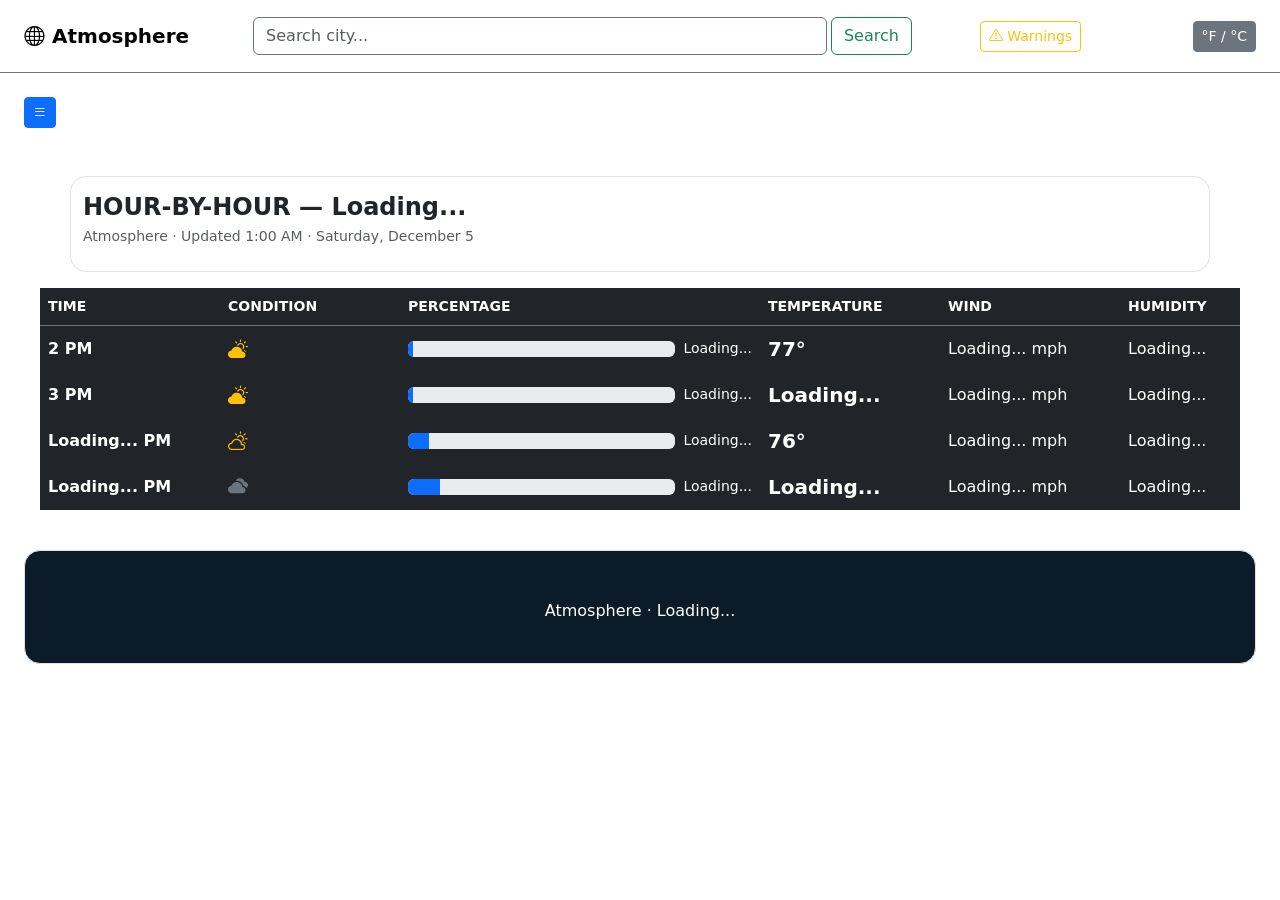
<file: Hourly.html>
<!doctype html>
<html lang="en">

<head>
    <meta charset="utf-8">
    <meta name="viewport" content="width=device-width, initial-scale=1">
    <title>Hourly Data on Atmosphere</title>
    <link href="https://cdn.jsdelivr.net/npm/bootstrap@5.3.8/dist/css/bootstrap.min.css" rel="stylesheet"
        integrity="sha384-sRIl4kxILFvY47J16cr9ZwB07vP4J8+LH7qKQnuqkuIAvNWLzeN8tE5YBujZqJLB" crossorigin="anonymous">
    <link rel="stylesheet" href="https://cdn.jsdelivr.net/npm/bootstrap-icons@1.13.1/font/bootstrap-icons.min.css">
    <link rel="stylesheet" href="style.css">
</head>

<body>
    <!-- Hour-by-Hour Data -->

    <!-- Top Navbar -->
    <nav class="navbar navbar-expand-lg navbar-primary border-bottom border-secondary py-3">
        <div class="container-fluid px-4">
            <a class="navbar-brand fw-bold d-flex align-items-center" href="index.html">
                <i class="bi bi-globe me-2"></i> Atmosphere
            </a>
            <div class="d-flex flex-grow-1 mx-lg-5 my-2 my-lg-0">
                <form id="searchForm" class="d-flex flex-grow-1">
                    <input id="citySearch" class="form-control border-secondary text-dark w-100" type="search"
                        placeholder="Search city..." aria-label="Search">

                    <button class="btn btn-outline-success mx-1" type="submit">
                        Search
                    </button>
                </form>
            </div>
            <div class="d-flex align-items-center gap-3">
                <a href="Warnings.html" class="btn btn-outline-warning btn-sm mx-3">
                    <i class="bi bi-exclamation-triangle"></i>
                    Warnings
                </a>
                <a href="#" class="text-white-50 text-decoration-none small">About Us</a>
                <button id="temperatureToggle" class="btn btn-sm btn-secondary">°F / °C</button>
            </div>
        </div>
    </nav>

    <div class="container-fluid px-4 py-4">
        <div class="row g-4">

            <!-- Sidebar Navigation Menu -->

            <div>
                <button class="btn btn-sm btn-primary" type="button" data-bs-toggle="offcanvas"
                    data-bs-target="#offcanvasScrolling" aria-controls="offcanvasScrolling"><i
                        class="bi bi-list"></i></button>
            </div>

            <div class="offcanvas offcanvas-start" data-bs-scroll="true" data-bs-backdrop="false" tabindex="-1"
                id="offcanvasScrolling" aria-labelledby="offcanvasScrollingLabel">
                <div class="nav flex-column nav-pills gap-2">
                    <div>
                        <button class="btn btn-sm btn-primary" type="button" data-bs-toggle="offcanvas"
                            data-bs-target="#offcanvasScrolling" aria-controls="offcanvasScrolling"><i
                                class="bi bi-list"></i></button>
                    </div>
                    <a class="nav-link nav-link" href="./index.html"><i class="bi bi-calendar-event me-2"></i>Today</a>
                    <a class="nav-link active" href="./Hourly.html"><i class="bi bi-clock me-2"></i>Hourly</a>
                    <a class="nav-link" href="./10-Day.html"><i class="bi bi-calendar3 me-2"></i>10-Day</a>
                    <a class="nav-link" href="./Radar.html"><i class="bi bi-radar me-2"></i>Radar</a>
                    <a class="nav-link" href="./MinuteCast.html"><i
                            class="bi bi-hourglass-split me-2"></i>MinuteCast®</a>
                    <a class="nav-link" href="./Monthly.html"><i class="bi bi-calendar-month me-2"></i>Monthly</a>
                    <a class="nav-link" href="./Air.html"><i class="bi bi-wind me-2"></i>Air Quality</a>
                    <a class="nav-link" href="./Activities.html"><i class="bi bi-heart-pulse me-2"></i>Health &
                        Activities</a>
                </div>
            </div>

            <!-- Main Content Area -->
            <div class="col-lg-12">

                <!-- Header Info -->
                <div class="container mt-4 pb-4 border rounded-4 position-relative top-0 start-35">
                    <div>
                        <h2 id="hourlyTitle" class="h4 mt-3 mb-1 fw-bold">HOUR-BY-HOUR — Loading...</h2>
                        <p id="hourlyUpdated" class="text-muted small mb-0">Atmosphere · Loading...</p>
                    </div>
                </div>


                <!-- Hourly Table List -->
                <div class=" p-3">
                    <div class="table-responsive">
                        <table class="table table-dark table-borderless align-middle mb-0 text-white-50">
                            <thead>
                                <tr class="text-uppercase small border-bottom border-secondary">
                                    <th scope="col" style="width: 15%">Time</th>
                                    <th scope="col" style="width: 15%">Condition</th>
                                    <th scope="col" style="width: 30%">Percentage</th>
                                    <th scope="col" style="width: 15%" class="text-white">Temperature</th>
                                    <th scope="col" style="width: 15%">Wind</th>
                                    <th scope="col" style="width: 10%">Humidity</th>
                                </tr>
                            </thead>
                            <tbody id="hourlyTableBody">
                                <!-- Row example (2 PM) -->
                                <tr>
                                    <td class="text-white fw-semibold">2 PM</td>
                                    <td><i class="bi bi-cloud-sun-fill text-warning fs-5"></i></td>
                                    <td>
                                        <div class="d-flex align-items-center gap-2">
                                            <div class="progress flex-grow-1">
                                                <div class="progress-bar" style="width: 2%"></div>
                                            </div>
                                            <span class="small">Loading...</span>
                                        </div>
                                    </td>
                                    <td class="text-white fw-bold fs-5">77°</td>
                                    <td>Loading... mph</td>
                                    <td>Loading...</td>
                                </tr>
                                <!-- Row example (3 PM) -->
                                <tr>
                                    <td class="text-white fw-semibold">3 PM</td>
                                    <td><i class="bi bi-cloud-sun-fill text-warning fs-5"></i></td>
                                    <td>
                                        <div class="d-flex align-items-center gap-2">
                                            <div class="progress flex-grow-1">
                                                <div class="progress-bar" style="width: 2%"></div>
                                            </div>
                                            <span class="small">Loading...</span>
                                        </div>
                                    </td>
                                    <td class="text-white fw-bold fs-5">Loading...</td>
                                    <td>Loading... mph</td>
                                    <td>Loading...</td>
                                </tr>
                                <!-- Row example (4 PM) -->
                                <tr>
                                    <td class="text-white fw-semibold">Loading... PM</td>
                                    <td><i class="bi bi-cloud-sun text-warning fs-5"></i></td>
                                    <td>
                                        <div class="d-flex align-items-center gap-2">
                                            <div class="progress flex-grow-1">
                                                <div class="progress-bar" style="width: 8%"></div>
                                            </div>
                                            <span class="small">Loading...</span>
                                        </div>
                                    </td>
                                    <td class="text-white fw-bold fs-5">76°</td>
                                    <td>Loading... mph</td>
                                    <td>Loading...</td>
                                </tr>
                                <!-- Row example (5 PM) -->
                                <tr>
                                    <td class="text-white fw-semibold">Loading... PM</td>
                                    <td><i class="bi bi-clouds-fill text-secondary fs-5"></i></td>
                                    <td>
                                        <div class="d-flex align-items-center gap-2">
                                            <div class="progress flex-grow-1">
                                                <div class="progress-bar" style="width: 12%"></div>
                                            </div>
                                            <span class="small">Loading...</span>
                                        </div>
                                    </td>
                                    <td class="text-white fw-bold fs-5">Loading...</td>
                                    <td>Loading... mph</td>
                                    <td>Loading...</td>
                                </tr>
                            </tbody>
                        </table>
                    </div>
                </div>

                <div class=" mt-4 pb-4 border rounded-4 text-white text-center w-100" style="background-color: #0b1b28">
                    <div>
                        <p id="footerUpdated" class="mt-5">Atmosphere · Loading...</p>
                    </div>
                </div>

            </div>
        </div>
    </div>

    <script src="https://cdn.jsdelivr.net/npm/bootstrap@5.3.8/dist/js/bootstrap.bundle.min.js"
        integrity="sha384-FKyoEForCGlyvwx9Hj09JcYn3nv7wiPVlz7YYwJrWVcXK/BmnVDxM+D2scQbITxI"
        crossorigin="anonymous"></script>
    <script type="module" src="JavaScript/hourly.js"></script>
</body>

</html>
</file>
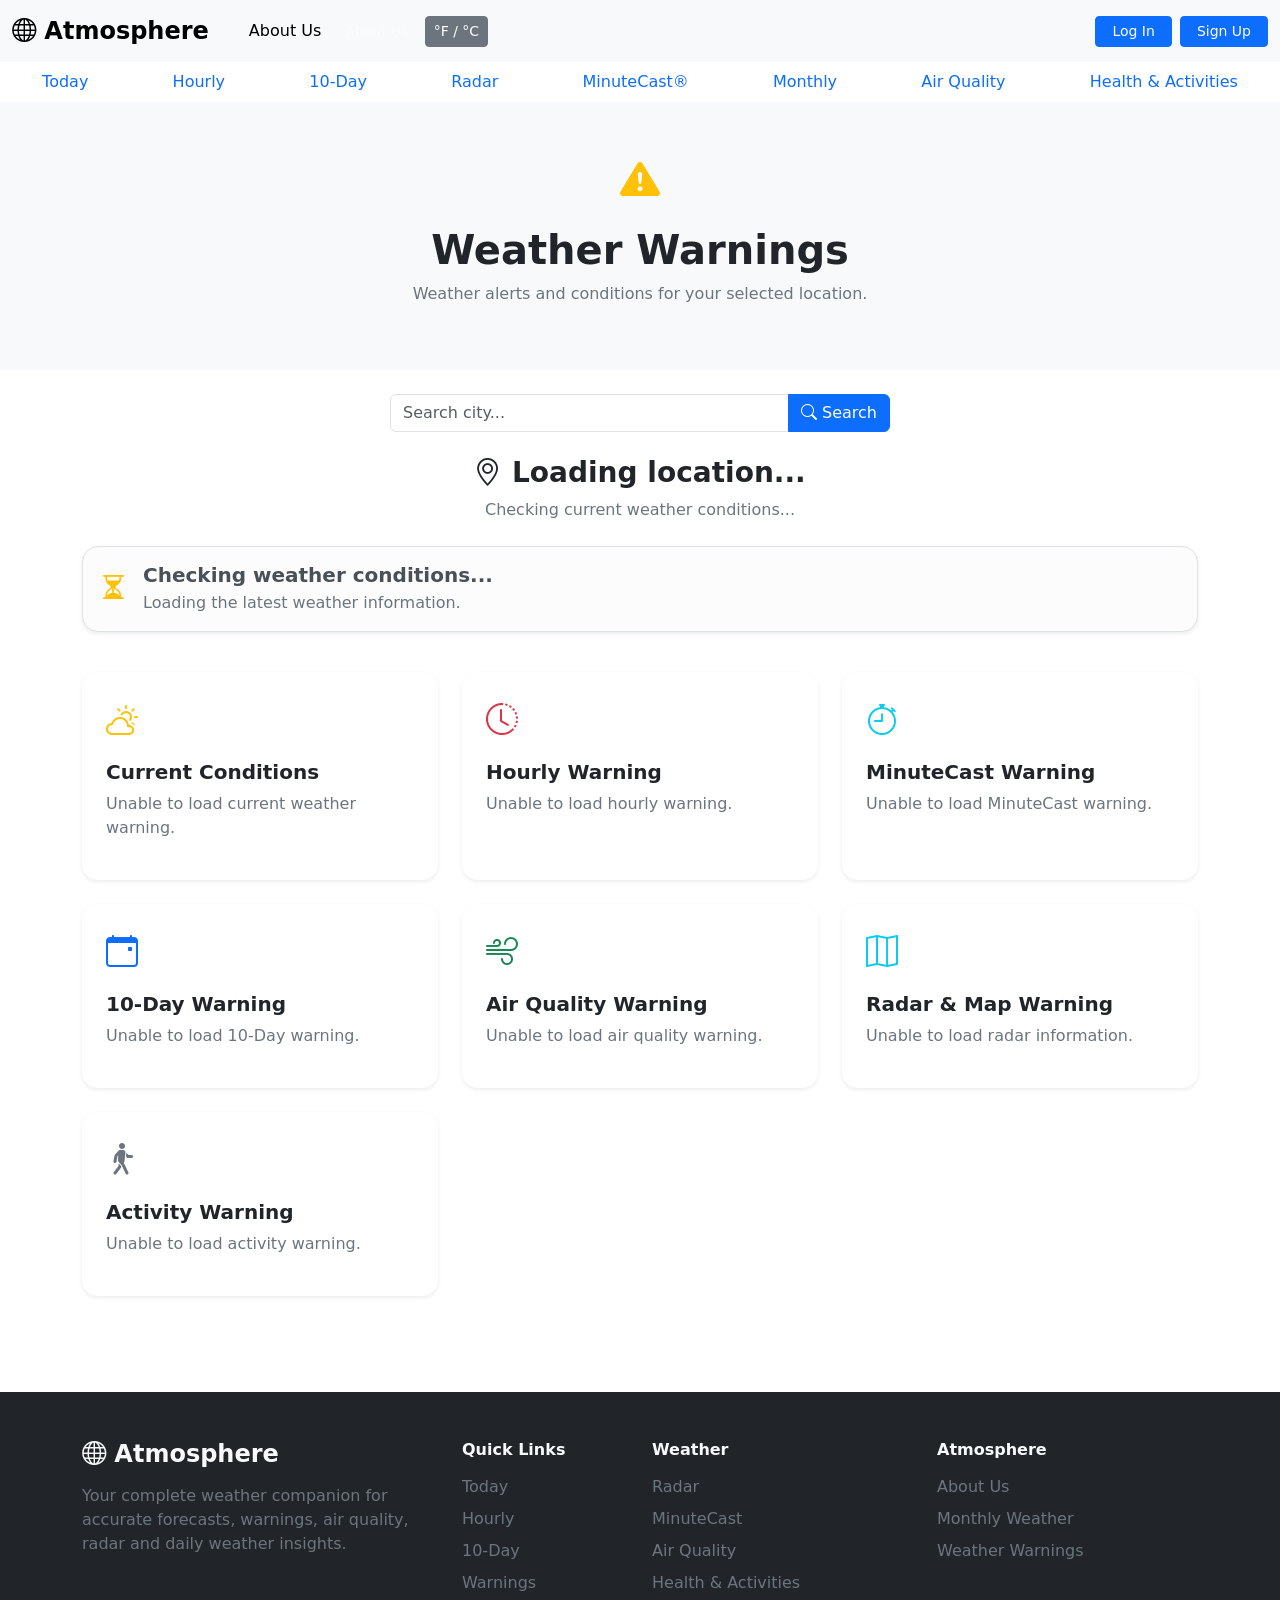
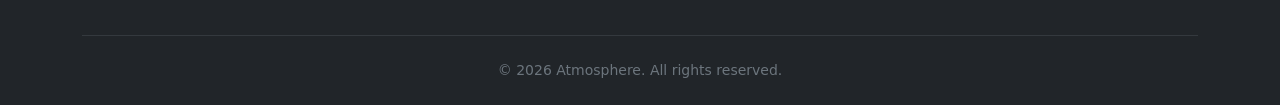
<file: Warnings.html>
<!DOCTYPE html>
<html lang="en">

<head>

    <meta charset="UTF-8">

    <meta name="viewport" content="width=device-width, initial-scale=1.0">

    <title>Atmosphere - Warnings</title>

    <!-- Bootstrap CSS -->
    <link href="https://cdn.jsdelivr.net/npm/bootstrap@5.3.3/dist/css/bootstrap.min.css" rel="stylesheet">

    <!-- Bootstrap Icons -->
    <link rel="stylesheet" href="https://cdn.jsdelivr.net/npm/bootstrap-icons@1.11.3/font/bootstrap-icons.min.css">

</head>

<body>

    <!-- Navbar -->
    <nav class="navbar navbar-expand-lg bg-light">
        <div class="container-fluid">
            <!-- Brand -->
            <a class="navbar-brand fw-bold fs-4" href="Index.html">
                <i class="bi bi-globe"></i>
                Atmosphere
            </a>


            <!-- Navigation -->
            <ul class="navbar-nav me-auto">
                <li class="nav-item">
                        <a class="nav-link active mx-3" aria-current="page" href="About.html">About Us</a>
                    </li>
                <div class="d-flex align-items-center gap-3">
                    <a href="#" class="text-white-50 text-decoration-none small">About Us</a>
                    <button class="btn btn-sm btn-secondary">°F / °C</button>
                </div>
            </ul>


            <!-- Login / Sign Up -->
            <div class="d-flex align-items-center gap-2">
                <button type="button" class="btn btn-primary btn-sm px-3 py-1 text-nowrap" data-bs-toggle="modal"
                    data-bs-target="#loginModal">
                    Log In
                </button>
                <button type="button" class="btn btn-primary btn-sm px-3 py-1 text-nowrap" data-bs-toggle="modal"
                    data-bs-target="#signupModal">
                    Sign Up
                </button>
            </div>
        </div>
    </nav>


    <!-- Weather Navigation -->
    <ul class="nav nav-pills nav-fill">
        <li class="nav-item">
            <a class="nav-link" href="Index.html">Today</a>
        </li>
        <li class="nav-item">
            <a class="nav-link" href="Hourly.html">Hourly</a>
        </li>
        <li class="nav-item">
            <a class="nav-link" href="10-Day.html">10-Day</a>
        </li>
        <li class="nav-item">
            <a class="nav-link" href="Radar.html">Radar</a>
        </li>
        <li class="nav-item">
            <a class="nav-link" href="MinuteCast.html">MinuteCast®</a>
        </li>
        <li class="nav-item">
            <a class="nav-link" href="Monthly.html">Monthly</a>
        </li>
        <li class="nav-item">
            <a class="nav-link" href="Air.html">Air Quality</a>
        </li>
        <li class="nav-item">
            <a class="nav-link" href="Activities.html">
                Health & Activities
            </a>
        </li>
    </ul>


    <!-- Warning Header -->
    <section class="bg-light py-5">
        <div class="container text-center">
            <i class="bi bi-exclamation-triangle-fill text-warning fs-1"></i>
            <h1 class="fw-bold mt-3">
                Weather Warnings
            </h1>
            <p class="text-secondary">
                Weather alerts and conditions for your selected location.
            </p>
        </div>
    </section>


    <!-- Location -->
    <section class="container py-4">

        <!-- Search City -->
        <div class="input-group mx-auto mb-4" style="max-width: 500px;">
            <input type="text" id="citySearch" class="form-control" placeholder="Search city...">

            <button class="btn btn-primary" id="searchBtn" type="button">
                <i class="bi bi-search"></i>
                Search
            </button>
        </div>

        <!-- Selected Location -->
        <div class="text-center">
            <h3 class="fw-bold">
                <i class="bi bi-geo-alt"></i>
                <span id="warningLocation">
                    Loading location...
                </span>
            </h3>

            <p class="text-secondary">
                Checking current weather conditions...
            </p>
        </div>


        <!-- Warning Summary -->

        <div class="alert alert-light border shadow-sm rounded-4 mt-4" role="alert">
            <div class="d-flex align-items-center">
                <i id="warningSummaryIcon" class="bi bi-hourglass-split text-warning fs-3 me-3">
                </i>
                <div>
                    <h5 id="warningSummaryTitle" class="fw-bold mb-1">
                        Checking weather conditions...
                    </h5>
                    <p id="warningSummaryText" class="text-secondary mb-0">
                        Loading the latest weather information.
                    </p>
                </div>
            </div>
        </div>
    </section>


    <!-- Warning Cards -->
    <section class="container pb-5">
        <div class="row g-4">


            <!-- Current Weather -->
            <div class="col-md-6 col-lg-4">
                <div class="card shadow-sm border-0 rounded-4 h-100">
                    <div class="card-body p-4">
                        <i class="bi bi-cloud-sun text-warning fs-2"></i>
                        <h5 class="fw-bold mt-3">
                            Current Conditions
                        </h5>
                        <p id="currentWarning" class="text-secondary">
                            Loading...
                        </p>
                    </div>
                </div>
            </div>


            <!-- Hourly -->
            <div class="col-md-6 col-lg-4">
                <div class="card shadow-sm border-0 rounded-4 h-100">
                    <div class="card-body p-4">
                        <i class="bi bi-clock-history text-danger fs-2"></i>
                        <h5 class="fw-bold mt-3">
                            Hourly Warning
                        </h5>
                        <p id="hourlyWarning" class="text-secondary">
                            Loading...
                        </p>
                    </div>
                </div>
            </div>


            <!-- MinuteCast -->
            <div class="col-md-6 col-lg-4">
                <div class="card shadow-sm border-0 rounded-4 h-100">
                    <div class="card-body p-4">
                        <i class="bi bi-stopwatch text-info fs-2"></i>
                        <h5 class="fw-bold mt-3">
                            MinuteCast Warning
                        </h5>
                        <p id="minuteWarning" class="text-secondary">
                            Loading...
                        </p>
                    </div>
                </div>
            </div>


            <!-- 10-Day -->
            <div class="col-md-6 col-lg-4">
                <div class="card shadow-sm border-0 rounded-4 h-100">
                    <div class="card-body p-4">
                        <i class="bi bi-calendar-event text-primary fs-2"></i>
                        <h5 class="fw-bold mt-3">
                            10-Day Warning
                        </h5>
                        <p id="dailyWarning" class="text-secondary">
                            Loading...
                        </p>
                    </div>
                </div>
            </div>


            <!-- Air Quality -->
            <div class="col-md-6 col-lg-4">
                <div class="card shadow-sm border-0 rounded-4 h-100">
                    <div class="card-body p-4">
                        <i class="bi bi-wind text-success fs-2"></i>
                        <h5 class="fw-bold mt-3">
                            Air Quality Warning
                        </h5>
                        <p id="airQualityWarning" class="text-secondary">
                            Loading...
                        </p>
                    </div>
                </div>
            </div>


            <!-- Radar -->
            <div class="col-md-6 col-lg-4">
                <div class="card shadow-sm border-0 rounded-4 h-100">
                    <div class="card-body p-4">
                        <i class="bi bi-map text-info fs-2"></i>
                        <h5 class="fw-bold mt-3">
                            Radar & Map Warning
                        </h5>
                        <p id="mapWarning" class="text-secondary">
                            Loading...
                        </p>
                    </div>
                </div>
            </div>


            <!-- Activities -->
            <div class="col-md-6 col-lg-4">
                <div class="card shadow-sm border-0 rounded-4 h-100">
                    <div class="card-body p-4">
                        <i class="bi bi-person-walking text-secondary fs-2"></i>
                        <h5 class="fw-bold mt-3">
                            Activity Warning
                        </h5>
                        <p id="activityWarning" class="text-secondary">
                            Loading...
                        </p>
                    </div>
                </div>
            </div>
        </div>
    </section>

    <!-- Footer -->
    <footer class="bg-dark text-light pt-5 pb-4 mt-5">
        <div class="container">
            <div class="row g-4">
                <!-- Brand -->
                <div class="col-lg-4 col-md-6">
                    <h4 class="fw-bold">
                        <i class="bi bi-globe"></i>
                        Atmosphere
                    </h4>
                    <p class="text-secondary mt-3">
                        Your complete weather companion for accurate forecasts,
                        warnings, air quality, radar and daily weather insights.
                    </p>
                </div>


                <!-- Quick Links -->
                <div class="col-lg-2 col-md-6">
                    <h6 class="fw-bold mb-3">
                        Quick Links
                    </h6>
                    <ul class="list-unstyled">
                        <li class="mb-2">
                            <a href="Index.html" class="text-secondary text-decoration-none">
                                Today
                            </a>
                        </li>
                        <li class="mb-2">
                            <a href="Hourly.html" class="text-secondary text-decoration-none">
                                Hourly
                            </a>
                        </li>
                        <li class="mb-2">
                            <a href="10-Day.html" class="text-secondary text-decoration-none">
                                10-Day
                            </a>
                        </li>
                        <li class="mb-2">
                            <a href="Warnings.html" class="text-secondary text-decoration-none">
                                Warnings
                            </a>
                        </li>
                    </ul>
                </div>


                <!-- Weather -->
                <div class="col-lg-3 col-md-6">
                    <h6 class="fw-bold mb-3">
                        Weather
                    </h6>
                    <ul class="list-unstyled">
                        <li class="mb-2">
                            <a href="Radar.html" class="text-secondary text-decoration-none">
                                Radar
                            </a>
                        </li>
                        <li class="mb-2">
                            <a href="MinuteCast.html" class="text-secondary text-decoration-none">
                                MinuteCast
                            </a>
                        </li>
                        <li class="mb-2">
                            <a href="Air.html" class="text-secondary text-decoration-none">
                                Air Quality
                            </a>
                        </li>
                        <li class="mb-2">
                            <a href="Activities.html" class="text-secondary text-decoration-none">
                                Health & Activities
                            </a>
                        </li>
                    </ul>
                </div>


                <!-- About -->
                <div class="col-lg-3 col-md-6">
                    <h6 class="fw-bold mb-3">
                        Atmosphere
                    </h6>
                    <ul class="list-unstyled">
                        <li class="mb-2">
                            <a href="About.html" class="text-secondary text-decoration-none">
                                About Us
                            </a>
                        </li>
                        <li class="mb-2">
                            <a href="Monthly.html" class="text-secondary text-decoration-none">
                                Monthly Weather
                            </a>
                        </li>
                        <li class="mb-2">
                            <a href="Warnings.html" class="text-secondary text-decoration-none">
                                Weather Warnings
                            </a>
                        </li>
                    </ul>
                </div>
            </div>


            <!-- Divider -->
            <hr class="border-secondary my-4">

            <!-- Copyright -->
            <div class="text-center">
                <p class="text-secondary mb-0 small">
                    © 2026 Atmosphere. All rights reserved.
                </p>
            </div>
        </div>
    </footer>


    <!-- Bootstrap JavaScript -->
    <script src="https://cdn.jsdelivr.net/npm/bootstrap@5.3.3/dist/js/bootstrap.bundle.min.js"></script>
    <script type="module" src="JavaScript/warning.js"></script>
</body>

</html>
</file>
<file: style.css>
/* =========================
Navigation
========================= */

.navposition {
  position: sticky;
  top: 0;
  left: 0;
  width: 100%;
  z-index: 1000;
}

.linkposition {
  position: sticky;
  top: 5rem;
  left: 0;
  width: 100%;
  background-color: white;
}


/* =========================
Weather Card
========================= */

.weather-card {
  transition: all 0.3s ease;
  cursor: pointer;
}

.weather-card:hover,
.nav-link:hover {
  border: 2px solid #0d6efd;
  border-radius: 8px;
}

/* =========================
   Monthly Calendar
========================= */

.calendar-wrapper {
  width: 100%;
  border-radius: 24px;
  overflow: hidden;
}

.calendar-grid {
  display: grid;
  grid-template-columns: repeat(7, minmax(0, 1fr));
  gap: 10px;
  width: 100%;
}


/* Weekday Header */

.calendar-header {
  margin-bottom: 10px;
}

.calendar-header>div {
  color: white;
  font-weight: bold;
  text-align: center;
  padding: 8px 2px;
}


/* Weather Box */

.weather-day {
  background-color: white;
  border-radius: 8px;
  min-height: 120px;
  padding: 12px;
  text-align: center;

  display: flex;
  flex-direction: column;
  justify-content: center;
  align-items: center;
}

.weather-day p {
  margin-bottom: 8px;
}


/* Empty day */

.empty-day {
  min-height: 120px;
}


/* =========================
   Tablet
========================= */

@media (max-width: 768px) {

  .calendar-wrapper {
    padding: 8px;
  }

  .calendar-grid {
    gap: 7px;
  }

  .weather-day {
    min-height: 105px;
    padding: 8px;
    font-size: 12px;
  }

  .empty-day {
    min-height: 105px;
  }

  .weather-day p {
    margin-bottom: 6px;
  }
}


/* =========================
   Mobile
========================= */

@media (max-width: 576px) {

  .calendar-wrapper {
    padding: 5px;
  }

  .calendar-grid {
    gap: 4px;
  }

  .calendar-header>div {
    font-size: 10px;
    padding: 5px 1px;
  }

  .weather-day {
    min-height: 75px;
    padding: 4px;
    font-size: 10px;
  }

  .empty-day {
    min-height: 75px;
  }

  .weather-day p {
    margin-bottom: 3px;
  }
}


/* =========================
   Very Small Mobile
========================= */

@media (max-width: 400px) {

  .calendar-grid {
    gap: 3px;
  }

  .calendar-header>div {
    font-size: 9px;
  }

  .weather-day {
    min-height: 68px;
    padding: 3px;
    font-size: 9px;
  }

  .empty-day {
    min-height: 68px;
  }

  .weather-day p {
    margin-bottom: 2px;
  }
}


#hourlyForecast {
  display: flex;
  overflow-x: auto;
  gap: 8px;
}

.weather-condition {
  white-space: normal;
  overflow-wrap: break-word;
  word-break: break-word;
  margin: 0;
  min-height: 36px;
  margin: 0;
}


/* =========================
   7-Day Forecast
========================= */

#dailyForecast {
  display: flex;
  flex-direction: column;
  gap: 10px;
}

.daily-card {
  display: grid;
  grid-template-columns: 70px 55px minmax(180px, 1fr) 100px 80px 100px;
  align-items: center;
  gap: 12px;

  padding: 16px 20px;

  background: rgba(255, 255, 255, 0.08);
  border-radius: 14px;

  color: white;
}

.daily-day {
  grid-column: 1;
  font-weight: 600;
}

.daily-icon {
  grid-column: 2;
  width: 40px;
  height: 40px;
  object-fit: contain;
}

.daily-condition {
  grid-column: 3;
  font-size: 14px;
  white-space: nowrap;
}

.temperature-bar {
  grid-column: 4;
  width: 100%;
  max-width: 120px;
  height: 7px;
  background: rgba(255, 255, 255, 0.15);
  border-radius: 20px;
  overflow: hidden;
}

.temperature-fill {
  height: 100%;
  background: #7ec0ee;
  border-radius: 20px;
  transition: width 0.3s ease, margin-left 0.3s ease;
}

.daily-rain {
  grid-column: 5;
  font-size: 13px;
  text-align: center;
  white-space: nowrap;
}

.daily-temperature {
  grid-column: 6;
  display: flex;
  justify-content: flex-end;
  align-items: center;
  gap: 8px;
  white-space: nowrap;
}

.daily-temperature strong {
  font-weight: 600;
}

.daily-temperature span {
  opacity: 0.45;
}


/* Tablet / Mobile */
@media (max-width: 768px) {
  .daily-card {
    grid-template-columns: 50px 45px 1fr 70px 60px 80px;
    gap: 8px;
    padding: 12px 10px;
  }

  .daily-icon {
    width: 35px;
    height: 35px;
  }

  .daily-condition {
    font-size: 13px;
    overflow: hidden;
    text-overflow: ellipsis;
  }

  .temperature-bar {
    max-width: 70px;
  }

  .daily-rain {
    font-size: 11px;
  }

  .daily-temperature {
    font-size: 13px;
    gap: 5px;
  }
}


@media (max-width: 576px) {
  .daily-card {
    grid-template-columns: 45px 35px 1fr 55px 55px 70px;
    gap: 5px;
    padding: 10px 6px;
  }

  .daily-icon {
    width: 30px;
    height: 30px;
  }

  .daily-condition {
    font-size: 11px;
  }

  .temperature-bar {
    width: 100%;
    min-width: 0;
    overflow: hidden;
  }

  .daily-rain {
    font-size: 10px;
  }

  .daily-temperature {
    font-size: 11px;
    gap: 4px;
  }
}

@media (max-width: 400px) {
  .daily-card {
    grid-template-columns: 40px 32px 1fr 45px 48px 65px;
    gap: 4px;
    padding: 8px 5px;
  }

  .daily-icon {
    width: 28px;
    height: 28px;
  }

  .daily-condition {
    font-size: 10px;
  }

  .temperature-bar {
    max-width: 45px;
    height: 5px;
  }

  .daily-rain {
    font-size: 9px;
  }

  .daily-temperature {
    font-size: 10px;
    gap: 3px;
  }
}




/* =========================
   10-Day Forecast
========================= */

#tenDayForecast td,
#tenDayForecast th {
  vertical-align: middle;
}

#tenDayForecast .progress {
  min-width: 120px;
}

@media (max-width: 768px) {

  #tenDayForecast td,
  #tenDayForecast th {
    white-space: nowrap;
    font-size: 13px;
  }

  #tenDayForecast .progress {
    min-width: 100px;
  }
}

@media (max-width: 576px) {

  #tenDayForecast td,
  #tenDayForecast th {
    font-size: 12px;
  }

  #tenDayForecast .progress {
    min-width: 80px;
  }
}


.storm-arrow-head {
  background: transparent;
  border: none;
  color: #ff3b30;
  font-size: 24px;
  font-weight: bold;
  display: flex;
  align-items: center;
  justify-content: center;
  text-shadow: 0 1px 3px rgba(0, 0, 0, 0.5);
}



/* Monthly calendar day */

.weather-day {
  min-height: 110px;
  padding: 10px 6px;

  display: flex;
  flex-direction: column;
  align-items: center;
  justify-content: space-between;

  text-align: center;
}

/* Weather image */

.monthly-weather-icon {
  width: 38px;
  height: 38px;
  object-fit: contain;
}

/* Empty cells before the first day */

.empty-day {
  min-height: 110px;
}

/* Icon container */

.monthly-icon-container {
  height: 42px;

  display: flex;
  align-items: center;
  justify-content: center;
}

/* Temperature */

.weather-day p {
  margin: 0;
}


.weather-day.today {
  border: 2px solid currentColor;
  border-radius: 10px;
}



 /* activity bar */

/* Activity progress bar colors */

.activity-excellent,
.activity-good {
  background-color: #198754 !important;
}

.activity-fair {
  background-color: #ffc107 !important;
}

.activity-poor,
.activity-avoid {
  background-color: #dc3545 !important;
}


/* Activity status colors */

.status-excellent,
.status-good {
  color: #198754 !important;
}

.status-fair {
  color: #ffc107 !important;
}

.status-poor,
.status-avoid {
  color: #dc3545 !important;
}
</file>
